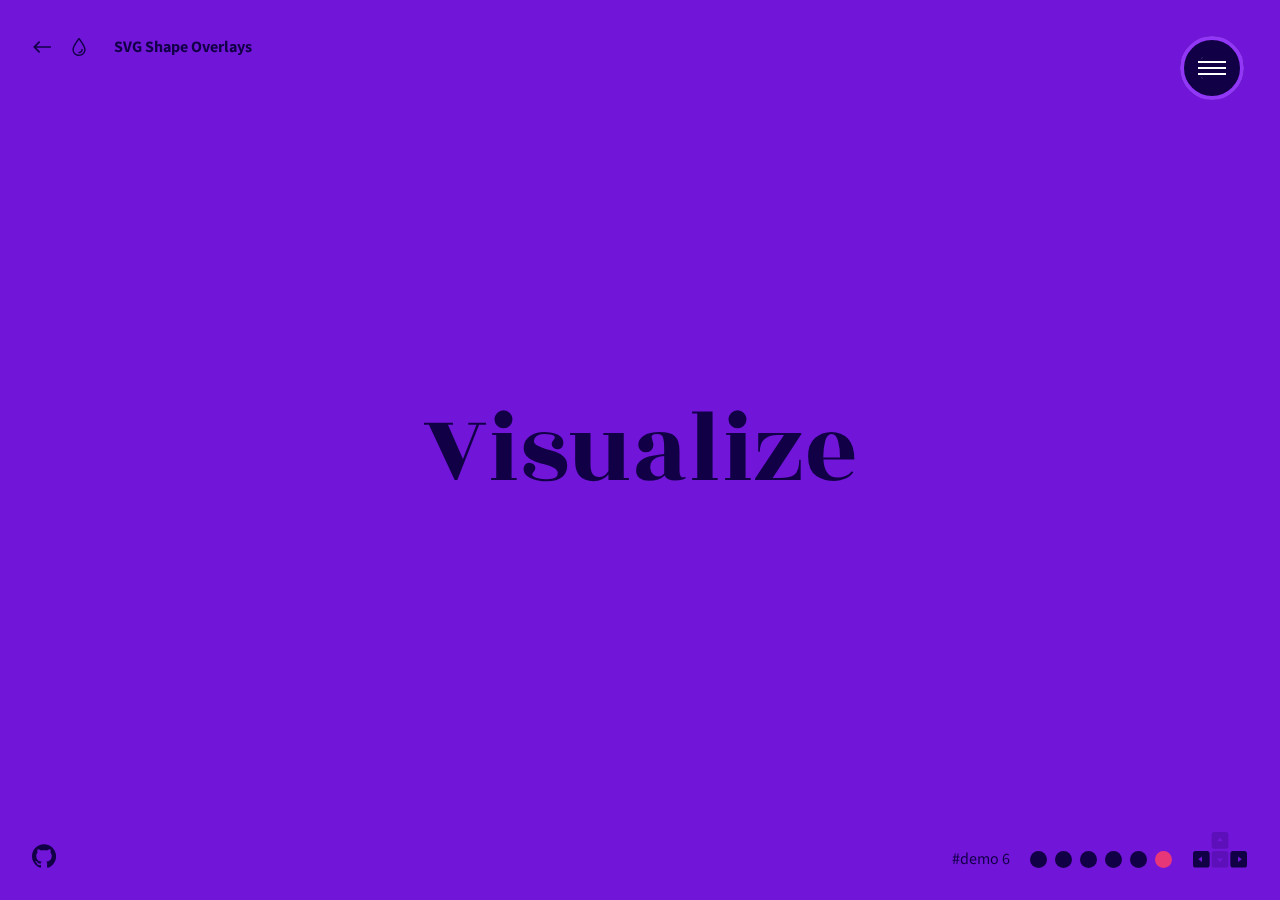
<file: index6.html>
<!DOCTYPE html>
<html lang="en" class="no-js">
	<head>
		<meta charset="UTF-8" />
		<meta name="viewport" content="width=device-width, initial-scale=1">
		<title>SVG Shape Overlays | Demo 6 | Codrops</title>
		<meta name="description" content="A set of morphing shape overlays with SVG" />
		<meta name="keywords" content="shape, SVG, morphing, web development, web design, javascript" />
		<meta name="author" content="Codrops" />
		<link rel="shortcut icon" href="favicon.ico">
		<link href="https://fonts.googleapis.com/css?family=Source+Sans+Pro:200,400|Rozha+One" rel="stylesheet">
		<link rel="stylesheet" type="text/css" href="css/normalize.css" />
		<link rel="stylesheet" type="text/css" href="css/demo.css" />
		<script>document.documentElement.className = 'js';</script>
	</head>
	<body class="demo-6">
		<svg class="hidden">
			<symbol id="icon-arrow" viewBox="0 0 24 24">
				<title>arrow</title>
				<polygon points="6.3,12.8 20.9,12.8 20.9,11.2 6.3,11.2 10.2,7.2 9,6 3.1,12 9,18 10.2,16.8 "/>
			</symbol>
			<symbol id="icon-drop" viewBox="0 0 24 24">
				<title>drop</title>
				<path d="M12,21c-3.6,0-6.6-3-6.6-6.6C5.4,11,10.8,4,11.4,3.2C11.6,3.1,11.8,3,12,3s0.4,0.1,0.6,0.3c0.6,0.8,6.1,7.8,6.1,11.2C18.6,18.1,15.6,21,12,21zM12,4.8c-1.8,2.4-5.2,7.4-5.2,9.6c0,2.9,2.3,5.2,5.2,5.2s5.2-2.3,5.2-5.2C17.2,12.2,13.8,7.3,12,4.8z"/><path d="M12,18.2c-0.4,0-0.7-0.3-0.7-0.7s0.3-0.7,0.7-0.7c1.3,0,2.4-1.1,2.4-2.4c0-0.4,0.3-0.7,0.7-0.7c0.4,0,0.7,0.3,0.7,0.7C15.8,16.5,14.1,18.2,12,18.2z"/>
			</symbol>
			<symbol id="icon-github" viewBox="0 0 32.6 31.8">
				<title>github</title>
				<path d="M16.3,0C7.3,0,0,7.3,0,16.3c0,7.2,4.7,13.3,11.1,15.5c0.8,0.1,1.1-0.4,1.1-0.8c0-0.4,0-1.4,0-2.8c-4.5,1-5.5-2.2-5.5-2.2c-0.7-1.9-1.8-2.4-1.8-2.4c-1.5-1,0.1-1,0.1-1c1.6,0.1,2.5,1.7,2.5,1.7c1.5,2.5,3.8,1.8,4.7,1.4c0.1-1.1,0.6-1.8,1-2.2c-3.6-0.4-7.4-1.8-7.4-8.1c0-1.8,0.6-3.2,1.7-4.4C7.4,10.7,6.8,9,7.7,6.8c0,0,1.4-0.4,4.5,1.7c1.3-0.4,2.7-0.5,4.1-0.5c1.4,0,2.8,0.2,4.1,0.5c3.1-2.1,4.5-1.7,4.5-1.7c0.9,2.2,0.3,3.9,0.2,4.3c1,1.1,1.7,2.6,1.7,4.4c0,6.3-3.8,7.6-7.4,8c0.6,0.5,1.1,1.5,1.1,3c0,2.2,0,3.9,0,4.5c0,0.4,0.3,0.9,1.1,0.8c6.5-2.2,11.1-8.3,11.1-15.5C32.6,7.3,25.3,0,16.3,0z"/>
			</symbol>
			<symbol id="icon-keyboard" viewBox="0 0 100 70">
				<title>keyboard</title>
				<!-- https://thenounproject.com/term/keyboard/783/ by Paul te Kortschot from the Noun Project -->
				<path d="M 60.94,1.83 39.22,1.83 C 36.71,1.83 34.67,3.86 34.67,6.376 L 34.67,28.1 C 34.67,30.61 36.71,32.65 39.22,32.65 L 60.94,32.65 C 63.45,32.65 65.5,30.61 65.5,28.1 L 65.5,6.376 C 65.5,3.86 63.45,1.83 60.94,1.83 Z M 44.79,18.63 50.08,11.74 55.37,18.63 Z" opacity="0.2"/>
				<path d="M 60.86,36.75 39.14,36.75 C 36.63,36.75 34.59,38.79 34.59,41.3 L 34.59,63.02 C 34.59,65.53 36.63,67.57 39.14,67.57 L 60.86,67.57 C 63.38,67.57 65.41,65.53 65.41,63.02 L 65.41,41.3 C 65.42,38.79 63.38,36.75 60.86,36.75 Z M 50.08,57.45 44.79,50.55 55.37,50.55 Z" opacity="0.2" />
				<path d="M 95.45,36.75 73.73,36.75 C 71.22,36.75 69.18,38.79 69.18,41.3 L 69.18,63.02 C 69.18,65.53 71.22,67.57 73.73,67.57 L 95.45,67.57 C 97.97,67.57 100,65.53 100,63.02 L 100,41.3 C 100,38.79 97.97,36.75 95.45,36.75 Z M 83.4,57.45 83.4,46.86 90.3,52.16 Z" />
				<path d="M 26.27,36.75 4.55,36.75 C 2.037,36.75 0,38.79 0,41.3 L 0,63.02 C 0,65.53 2.037,67.57 4.55,67.57 L 26.27,67.57 C 28.78,67.57 30.82,65.53 30.82,63.02 L 30.82,41.3 C 30.82,38.79 28.78,36.75 26.27,36.75 Z M 16.69,57.45 9.79,52.16 16.69,46.86 Z" />
			</symbol>
		</svg>
		<main class="main main--demo-6">
			<div class="content content--fixed">
				<header class="codrops-header">
					<div class="codrops-links">
						<a class="codrops-icon codrops-icon--prev" href="https://tympanus.net/Development/LiquidDistortion/" title="Previous Demo"><svg class="icon icon--arrow"><use xlink:href="#icon-arrow"></use></svg></a>
						<a class="codrops-icon codrops-icon--drop" href="https://tympanus.net/codrops/?p=32699" title="Back to the article"><svg class="icon icon--drop"><use xlink:href="#icon-drop"></use></svg></a>
					</div>
					<h1 class="codrops-header__title">SVG Shape Overlays</h1>
				</header>
				<a class="github" href="https://github.com/ykob/shape-overlays" title="Find this project on GitHub"><svg class="icon icon--github"><use xlink:href="#icon-github"></use></svg></a>
				<nav class="demos">
					<svg class="icon icon--keyboard"><use xlink:href="#icon-keyboard"></use></svg>
					<a class="demo" href="index.html"><span>Demo 1</span></a>
					<a class="demo" href="index2.html"><span>Demo 2</span></a>
					<a class="demo" href="index3.html"><span>Demo 3</span></a>
					<a class="demo" href="index4.html"><span>Demo 4</span></a>
					<a class="demo" href="index5.html"><span>Demo 5</span></a>
					<a class="demo demo--current" href="index6.html"><span>Demo 6</span></a>
				</nav>
			</div>
			<div class="content content--demo-6">
				<div class="hamburger hamburger--demo-6 js-hover">
					<div class="hamburger__line hamburger__line--01">
						<div class="hamburger__line-in hamburger__line-in--01 hamburger__line-in--demo-5"></div>
					</div>
					<div class="hamburger__line hamburger__line--02">
						<div class="hamburger__line-in hamburger__line-in--02 hamburger__line-in--demo-5"></div>
					</div>
					<div class="hamburger__line hamburger__line--03">
						<div class="hamburger__line-in hamburger__line-in--03 hamburger__line-in--demo-5"></div>
					</div>
					<div class="hamburger__line hamburger__line--cross01">
						<div class="hamburger__line-in hamburger__line-in--cross01 hamburger__line-in--demo-5"></div>
					</div>
					<div class="hamburger__line hamburger__line--cross02">
						<div class="hamburger__line-in hamburger__line-in--cross02 hamburger__line-in--demo-5"></div>
					</div>
				</div>
				<div class="demo-title demo-title--demo-6">Visualize</div>
				<div class="global-menu">
					<div class="global-menu__wrap">
						<a class="global-menu__item global-menu__item--demo-6" href="#">Data Science</a>
						<a class="global-menu__item global-menu__item--demo-6" href="#">Research</a>
						<a class="global-menu__item global-menu__item--demo-6" href="#">Case Studies</a>
						<a class="global-menu__item global-menu__item--demo-6" href="#">Contact</a>
					</div>
				</div>
				<svg class="shape-overlays" viewBox="0 0 100 100" preserveAspectRatio="none">
					<defs>
						<linearGradient id="gradient1" x1="0%" y1="0%" x2="0%" y2="100%">
							<stop offset="0%"   stop-color="#00c99b"/>
							<stop offset="100%" stop-color="#ff0ea1"/>
						</linearGradient>
						<linearGradient id="gradient2" x1="0%" y1="0%" x2="0%" y2="100%">
							<stop offset="0%"   stop-color="#ffd392"/>
							<stop offset="100%" stop-color="#ff3898"/>
						</linearGradient>
						<linearGradient id="gradient3" x1="0%" y1="0%" x2="0%" y2="100%">
							<stop offset="0%"   stop-color="#110046"/>
							<stop offset="100%" stop-color="#32004a"/>
						</linearGradient>
					</defs>
					<path class="shape-overlays__path"></path>
					<path class="shape-overlays__path"></path>
					<path class="shape-overlays__path"></path>
				</svg>
			</div>
		</main>
		<script src="js/demo.js"></script>
		<script src="js/easings.js"></script>
		<script src="js/demo6.js"></script>
	</body>
</html>
</file>
<file: css/demo.css>
*,
*::after,
*::before {
	box-sizing: border-box;
}

html {
	background: #000;
}

body {
	font-family: 'Source Sans Pro', Avenir, 'Helvetica Neue', Helvetica, Arial, sans-serif;
	min-height: 100vh;
	color: #57585c;
	color: var(--color-text);	
	background-color: #fff;
	background-color: var(--color-bg);
	-webkit-font-smoothing: antialiased;
	-moz-osx-font-smoothing: grayscale;
}

/* Color schemes */
.demo-1 {
	--color-text: #fff;
	--color-bg: #ddd;
	--color-link: #fff;
	--color-link-hover: #2735da;
	--color-info: #fff;
	--color-main-bg: #171619;
	--path-fill-1: #413f46;
	--path-fill-2: #e6e5ea;
	--path-fill-3: #cccccc;
	--color-title: #fff;
	--font-family-title: 'Montserrat', sans-serif;
	--font-size-title: 7vmax;
	--font-weight-title: 700;
	--color-menu: #171616;
	--color-menu-hover: #ffffff;
	--font-family-menu: 'Montserrat', sans-serif;
	--font-size-menu: 3vmax;
	--font-weight-menu: 700;
	--button-bg: #fff;
	--button-circle: #6b6b6b;
	--button-line: #222;
}

.demo-2 {
	--color-text: #fff;
	--color-bg: #333;
	--color-link: #fff;
	--color-link-hover: #f44e5e;
	--color-info: #fff;
	--color-main-bg: #efcb7b;
	--path-fill-1: #dce3f1;
	--path-fill-2: #869ccc;
	--path-fill-3: #30436f;
	--path-fill-4: #0d1831;
	--color-title: #fff;
	--font-family-title: inherit;
	--font-size-title: 6vmax;
	--font-weight-title: 200;
	--color-menu: #fff;
	--color-menu-hover: #fff;
	--font-family-menu: inherit;
	--font-size-menu: 4vmax;
	--font-weight-menu: 200;
	--button-bg: #fff;
	--button-circle: #fff;
	--button-line: #222;
}

.demo-3 {
	--color-text: #fbd54a;
	--color-bg: #333;
	--color-link: #4d4f5f;
	--color-link-hover: #bfb5b5;
	--color-info: #fff;
	--color-main-bg: #24262d;
	--path-fill-1: #000000;
	--path-fill-2: #1d1d1f;
	--path-fill-3: #fbd54a;
	--color-title: #fff;
	--font-family-title: 'Arapey', serif;
	--font-size-title: 5vmax;
	--font-weight-title: 400;
	--color-menu: #000000;
	--color-menu-hover: #fff;
	--font-family-menu: 'Arapey', serif;
	--font-size-menu: 4vmax;
	--font-weight-menu: 400;
	--button-bg: #fff;
	--button-circle: #ada4a4;
	--button-line: #222;
}

.demo-4 {
	--color-text: #fff;
	--color-bg: #333;
	--color-link: #1b198c;
	--color-link-hover: #d3eaa2;
	--color-info: #fff;
	--color-main-bg: #3735d0;
	--path-fill-1: #241e84;
	--path-fill-2: #d3eaa2;
	--color-title: #fff;
	--font-family-title: 'Pompiere', serif;
	--font-size-title: 6vmax;
	--font-weight-title: 300;
	--color-menu: #3735d0;
	--color-menu-hover: #b2dc53;
	--font-family-menu: var(--font-family-title);
	--font-size-menu: 4vmax;
	--font-weight-menu: 300;
	--button-bg: #b3dc53;
	--button-circle: #1b198b;
	--button-line: #fff;
}

.demo-5 {
	--color-text: #c04444;
	--color-bg: #333;
	--color-link: #2d2c2b;
	--color-link-hover: #c14343;
	--color-info: #fff;
	--color-main-bg: #ece7de;
	--path-fill-1: #c04444;
	--path-fill-2: #1b1a19;
	--color-title: inherit;
	--font-family-title: 'Playfair Display', serif;
	--font-size-title: 6vmax;
	--font-weight-title: 700;
	--color-menu: #ffffff;
	--color-menu-hover: #c14343;
	--font-family-menu: var(--font-family-title);
	--font-size-menu: 3.5vmax;
	--font-weight-menu: 400;
	--button-bg: #fff;
	--button-circle: #c14343;
	--button-line: #2d2c2b;
}

.demo-6 {
	--color-text: #120047;
	--color-bg: #333;
	--color-link: #110046;
	--color-link-hover: #e83779;
	--color-info: #fff;
	--color-main-bg: #7115d8;
	--path-fill-1: url(#gradient1);
	--path-fill-2: url(#gradient2);
	--path-fill-3: url(#gradient3);
	--color-title: inherit;
	--font-family-title: 'Rozha One', serif;
	--font-size-title: 8vmax;
	--font-weight-title: 400;
	--color-menu: #ffffff;
	--color-menu-hover: #c14343;
	--font-family-menu: var(--font-family-title);
	--font-size-menu: 3.5vmax;
	--font-weight-menu: 400;
	--button-bg: #120047;
	--button-circle: #9236f7;
	--button-line: #ffffff;
}

/* Fade effect */
.js body {
	opacity: 0;
	transition: opacity 0.3s;		
}

.js body.render {
	opacity: 1;
}

a {
	text-decoration: none;
	color: #5d93d8;
	color: var(--color-link);
	outline: none;
}

a:hover,
a:focus {
	color: #423c2b;
	color: var(--color-link-hover);
	outline: none;
}

.hidden {
	position: absolute;
	overflow: hidden;
	width: 0;
	height: 0;
	pointer-events: none;
}

/* Icons */
.icon {
	display: block;
	width: 1.5em;
	height: 1.5em;
	margin: 0 auto;
	fill: currentColor;
}

.icon--keyboard {
	display: none;
}

main {
	position: relative;
	width: 100%;
	min-height: 100vh;
	background-color: var(--color-main-bg);
}

.content {
	position: relative;
	display: flex;
	justify-content: center;
	align-items: center;
	min-height: 100vh;
	margin: 0 auto;
	pointer-events: none;
}

.content--fixed {
	position: fixed;
	top: 0;
	left: 0;
	display: grid;
	align-content: space-between;
	width: 100%;
	max-width: none;
	min-height: 0;
	height: 100vh;
	padding: 1.5em;
	grid-template-columns: 50% 50%;
	grid-template-rows: auto auto 4em;
	grid-template-areas: 'header ...'
	'... ...'
	'github demos';
}

.content--fixed a {
	pointer-events: auto;
}

/* Header */
.codrops-header {
	position: relative;
	z-index: 100;
	display: flex;
	flex-direction: row;
	align-items: flex-start;
	align-items: center;
	align-self: start;
	grid-area: header;
	justify-self: start;
}

.codrops-header__title {
	font-size: 1em;
	font-weight: bold;
	margin: 0;
	padding: 0.75em 0;
}

.info {
	margin: 0 0 0 1.25em;
	font-style: italic;
	color: var(--color-info);
	font-weight: bold;
}

.github {
	display: block;
	align-self: end;
	grid-area: github;
	justify-self: start;
	margin: 0.5em;
}

.demos {
	position: relative;
	display: block;
	align-self: end;
	text-align: center;
	grid-area: demos;
	margin-bottom: 0.5em;
}

.demo {
	margin: 0 0.15em;
}

.demo:hover,
.demo:focus {
	opacity: 0.5;
}

.demo span {
	white-space: nowrap;
	text-transform: lowercase;
	pointer-events: none;
}

.demo span::before {
	content: '#';
}

a.demo--current {
	pointer-events: none;
}

/* Top Navigation Style */
.codrops-links {
	position: relative;
	display: flex;
	justify-content: center;
	margin: 0 1em 0 0;
	text-align: center;
	white-space: nowrap;
}

.codrops-icon {
	display: inline-block;
	margin: 0.15em;
	padding: 0.25em;
}

.demo-title {
	color: var(--color-title);
	font-family: var(--font-family-title);
	font-size: var(--font-size-title);
	font-weight: var(--font-weight-title);
}

.global-menu {
	width: 100vw;
	height: 90vh;
	display: flex;
	justify-content: center;
	align-items: center;
	position: fixed;
	top: 0;
	left: 0;
	pointer-events: none;
	z-index: 100;
}

.demo-5 .global-menu {
	text-align: center;
}

.global-menu__item {
	color: var(--color-menu);
	font-family: var(--font-family-menu);
	font-size: var(--font-size-menu);
	font-weight: var(--font-weight-menu);
	opacity: 0;
	transform: translateY(-100%);
	pointer-events: none;
	display: block;
	margin: 0.25em 0;
	transition: transform 0.3s, opacity 0.3s;
	transition-timing-function: ease-in;
}

.global-menu__item--demo-2:nth-child(odd) {
	transform: translateY(-100%) rotate(10deg);
}

.global-menu__item--demo-2:nth-child(even) {
	transform: translateY(-100%) rotate(-10deg);
}

.global-menu__item--demo-3 {
	transition: transform 0.1s, opacity 0.1s;
	transform: translateY(100%);
	transition-timing-function: ease-out;
}

.global-menu__item--demo-4,
.global-menu__item--demo-5 {
	transition: transform 0.1s, opacity 0.1s;
	transition-timing-function: ease-out;
}

.global-menu__item--demo-4 {
	transform: translateX(40%);
}

.global-menu__item--demo-5:nth-child(odd) {
	transform: translateX(100%) rotate(10deg) scale(0.5);
}

.global-menu__item--demo-5:nth-child(even) {
	transform: translateX(100%) rotate(-10deg) scale(0.5);
}

.global-menu__item--demo-6 {
	transform: translateY(100%);
}

.global-menu__item:hover {
	color: var(--color-menu-hover);
}

.global-menu__item.is-opened {
	opacity: 1;
	transform: translateY(0) rotate(0);
	pointer-events: auto;
	transition-timing-function: ease;
}

.global-menu__item--demo-4.is-opened,
.global-menu__item--demo-5.is-opened {
	transform: translateX(0) rotate(0);
}

.global-menu__item--demo-4.is-opened {
	transition-timing-function: cubic-bezier(0.230, 1.000, 0.355, 1.400);
}

.global-menu__item:nth-of-type(1) {
	transition-delay: 0s;
}

.global-menu__item.is-opened:nth-of-type(1) {
	transition-delay: 0.85s;
}

.global-menu__item:nth-of-type(2) {
	transition-delay: 0.05s;
}

.global-menu__item.is-opened:nth-of-type(2) {
	transition-delay: 0.8s;
}

.global-menu__item:nth-of-type(3) {
	transition-delay: 0.1s;
}

.global-menu__item.is-opened:nth-of-type(3) {
	transition-delay: 0.75s;
}

.global-menu__item:nth-of-type(4) {
	transition-delay: 0.15s;
}

.global-menu__item.is-opened:nth-of-type(4) {
	transition-delay: 0.7s;
}

/* demo 2 */
.global-menu__item--demo-2:nth-of-type(1) {
	transition-delay: 0s;
}

.global-menu__item--demo-2.is-opened:nth-of-type(1) {
	transition-delay: 0.85s;
}

.global-menu__item--demo-2:nth-of-type(2) {
	transition-delay: 0.05s;
}

.global-menu__item--demo-2.is-opened:nth-of-type(2) {
	transition-delay: 0.8s;
}

.global-menu__item--demo-2:nth-of-type(3) {
	transition-delay: 0.1s;
}

.global-menu__item--demo-2.is-opened:nth-of-type(3) {
	transition-delay: 0.75s;
}

.global-menu__item--demo-2:nth-of-type(4) {
	transition-delay: 0.15s;
}

.global-menu__item--demo-2.is-opened:nth-of-type(4) {
	transition-delay: 0.7s;
}

/* demo 3 */
.global-menu__item--demo-3.is-opened {
	transition-duration: 0.3s;
}

.global-menu__item--demo-3:nth-of-type(1) {
	transition-delay: 0s;
}

.global-menu__item--demo-3.is-opened:nth-of-type(1) {
	transition-delay: 0.65s;
}

.global-menu__item--demo-3:nth-of-type(2) {
	transition-delay: 0s;
}

.global-menu__item--demo-3.is-opened:nth-of-type(2) {
	transition-delay: 0.7s;
}

.global-menu__item--demo-3:nth-of-type(3) {
	transition-delay: 0s;
}

.global-menu__item--demo-3.is-opened:nth-of-type(3) {
	transition-delay: 0.75s;
}

.global-menu__item--demo-3:nth-of-type(4) {
	transition-delay: 0s;
}

.global-menu__item--demo-3.is-opened:nth-of-type(4) {
	transition-delay: 0.8s;
}

/* demo 4 */
.global-menu__item--demo-4.is-opened {
	transition-duration: 0.6s;
}

.global-menu__item--demo-4:nth-of-type(1) {
	transition-delay: 0s;
}

.global-menu__item--demo-4.is-opened:nth-of-type(1) {
	transition-delay: 0.45s;
}

.global-menu__item--demo-4:nth-of-type(2) {
	transition-delay: 0.05s;
}

.global-menu__item--demo-4.is-opened:nth-of-type(2) {
	transition-delay: 0.5s;
}

.global-menu__item--demo-4:nth-of-type(3) {
	transition-delay: 0.1s;
}

.global-menu__item--demo-4.is-opened:nth-of-type(3) {
	transition-delay: 0.55s;
}

.global-menu__item--demo-4:nth-of-type(4) {
	transition-delay: 0.15s;
}

.global-menu__item--demo-4.is-opened:nth-of-type(4) {
	transition-delay: 0.6s;
}

/* demo 5 */
.global-menu__item--demo-5.is-opened {
	transition-duration: 0.4s;
}

.global-menu__item--demo-5:nth-of-type(1) {
	transition-delay: 0s;
}

.global-menu__item--demo-5.is-opened:nth-of-type(1) {
	transition-delay: 0.55s;
}

.global-menu__item--demo-5:nth-of-type(2) {
	transition-delay: 0.05s;
}

.global-menu__item--demo-5.is-opened:nth-of-type(2) {
	transition-delay: 0.6s;
}

.global-menu__item--demo-5:nth-of-type(3) {
	transition-delay: 0.1s;
}

.global-menu__item--demo-5.is-opened:nth-of-type(3) {
	transition-delay: 0.65s;
}

.global-menu__item--demo-5:nth-of-type(4) {
	transition-delay: 0.15s;
}

.global-menu__item--demo-5.is-opened:nth-of-type(4) {
	transition-delay: 0.7s;
}

/* demo 6 */
.global-menu__item--demo-6.is-opened {
	transition-duration: 0.8s;
}

.global-menu__item--demo-6:nth-of-type(1) {
	transition-delay: 0.25s;
}

.global-menu__item--demo-6.is-opened:nth-of-type(1) {
	transition-delay: 1s;
}

.global-menu__item--demo-6:nth-of-type(2) {
	transition-delay: 0.2s;
}

.global-menu__item--demo-6.is-opened:nth-of-type(2) {
	transition-delay: 1.1s;
}

.global-menu__item--demo-6:nth-of-type(3) {
	transition-delay: 0.15s;
}

.global-menu__item--demo-6.is-opened:nth-of-type(3) {
	transition-delay: 1.2s;
}

.global-menu__item--demo-6:nth-of-type(4) {
	transition-delay: 0.1s;
}

.global-menu__item--demo-6.is-opened:nth-of-type(4) {
	transition-delay: 1.3s;
}

.shape-overlays {
	width: 100vw;
	height: 100vh;
	pointer-events: none;
	position: fixed;
	top: 0;
	left: 0;
}

.shape-overlays.is-opened {
	pointer-events: auto;
}

.shape-overlays__path:nth-of-type(1) {
	fill: var(--path-fill-1);
}

.shape-overlays__path:nth-of-type(2) {
	fill: var(--path-fill-2);
}

.shape-overlays__path:nth-of-type(3) {
	fill: var(--path-fill-3);
}

.shape-overlays__path:nth-of-type(4) {
	fill: var(--path-fill-4);
}

@-webkit-keyframes intervalHamburgerBorder {
	0% {
		opacity: 1;
		-webkit-transform: scale(1);
		transform: scale(1);
	}
	80% {
		-webkit-transform: scale(1.6);
		transform: scale(1.6);
	}
	100% {
		opacity: 0;
		-webkit-transform: scale(1.6);
		transform: scale(1.6);
	}
}

@keyframes intervalHamburgerBorder {
	0% {
		opacity: 1;
		-webkit-transform: scale(1);
		transform: scale(1);
	}
	80% {
		-webkit-transform: scale(1.6);
		transform: scale(1.6);
	}
	100% {
		opacity: 0;
		-webkit-transform: scale(1.6);
		transform: scale(1.6);
	}
}

.hamburger {
	width: 64px;
	height: 64px;
	display: block;
	position: relative;
	cursor: pointer;
	position: absolute;
	top: 2.25em;
	right: 2.25em;
	z-index: 110;
	border-radius: 50%;
	background-color: var(--button-bg);
	pointer-events: auto;
	-webkit-tap-highlight-color: rgba(0,0,0,0);
}

.hamburger::after {
	width: 64px;
	height: 64px;
	box-sizing: border-box;
	content: '';
	display: block;
	position: absolute;
	top: 0;
	left: 0;
	pointer-events: none;
	border: 4px solid var(--button-circle);
	border-radius: 50%;
	-webkit-animation-duration: 1.2s;
	animation-duration: 1.2s;
	-webkit-animation-name: intervalHamburgerBorder;
	animation-name: intervalHamburgerBorder;
	-webkit-animation-iteration-count: infinite;
	animation-iteration-count: infinite;
}

.hamburger__line {
	width: 28px;
	height: 2px;
	overflow: hidden;
	position: absolute;
	z-index: 10;
}

.hamburger__line-in {
	width: 84px;
	height: 2px;
	position: absolute;
	top: 0;
	left: 0;
}

.hamburger__line-in::before,
.hamburger__line-in::after {
	width: 28px;
	height: 2px;
	content: '';
	display: block;
	position: absolute;
	top: 0;
	background-color: var(--button-line);
}

.hamburger__line-in::before {
	left: -56px;
}

.hamburger__line-in::after {
	left: 0;
}

.hamburger__line--01,
.hamburger__line--02,
.hamburger__line--03,
.hamburger__line--cross01,
.hamburger__line--cross02 {
	left: 18px;
}

.hamburger__line--01 {
	top: 24.6px;
}

.hamburger__line--02,
.hamburger__line--cross01,
.hamburger__line--cross02 {
	top: 31px;
}

.hamburger__line--03 {
	top: 37.4px;
}

.hamburger__line--cross01 {
	-webkit-transform: rotate(45deg);
	transform: rotate(45deg);
}

.hamburger__line--cross02 {
	-webkit-transform: rotate(-45deg);
	transform: rotate(-45deg);
}

.hamburger__line {
	-webkit-transition-duration: 0.6s;
	transition-duration: 0.6s;
	-webkit-transition-timing-function: cubic-bezier(0.19, 1, 0.22, 1);
	transition-timing-function: cubic-bezier(0.19, 1, 0.22, 1);
}

.hamburger__line-in {
	-webkit-transition-duration: 0.6s;
	transition-duration: 0.6s;
	-webkit-transition-timing-function: cubic-bezier(0.19, 1, 0.22, 1);
	transition-timing-function: cubic-bezier(0.19, 1, 0.22, 1);
}

.hamburger__line-in::before,
.hamburger__line-in::after {
	-webkit-transition-timing-function: cubic-bezier(0.19, 1, 0.22, 1);
	transition-timing-function: cubic-bezier(0.19, 1, 0.22, 1);
	-webkit-transition-property: -webkit-transform;
	transition-property: -webkit-transform;
	transition-property: transform;
	transition-property: transform, -webkit-transform;
}

.hamburger__line-in--cross01,
.hamburger__line-in--cross02 {
	-webkit-transform: translateX(-33.3%);
	transform: translateX(-33.3%);
}

.hamburger__line-in--01 {
	-webkit-transition-delay: 0.2s;
	transition-delay: 0.2s;
}

.hamburger__line-in--02 {
	-webkit-transition-delay: 0.25s;
	transition-delay: 0.25s;
}

.hamburger__line-in--02::before,
.hamburger__line-in--02::after {
	-webkit-transition-delay: 0.05s;
	transition-delay: 0.05s;
}

.hamburger__line-in--03 {
	-webkit-transition-delay: 0.3s;
	transition-delay: 0.3s;
}

.hamburger__line-in--03::before,
.hamburger__line-in--03::after {
	-webkit-transition-delay: 0.1s;
	transition-delay: 0.1s;
}

.hamburger__line-in--cross01 {
	-webkit-transition-delay: 0.0s;
	transition-delay: 0.0s;
}

.hamburger__line-in--cross02 {
	-webkit-transition-delay: 0.05s;
	transition-delay: 0.05s;
}

.hamburger__line-in--cross02::before,
.hamburger__line-in--cross02::after {
	-webkit-transition-delay: 0.1s;
	transition-delay: 0.1s;
}

.hamburger.is-opened-navi .hamburger__line-in--01,
.hamburger.is-opened-navi .hamburger__line-in--02,
.hamburger.is-opened-navi .hamburger__line-in--03 {
	-webkit-transform: translateX(33.3%);
	transform: translateX(33.3%);
}

.hamburger.is-opened-navi .hamburger__line-in--cross01,
.hamburger.is-opened-navi .hamburger__line-in--cross02 {
	-webkit-transform: translateX(0);
	transform: translateX(0);
}

.hamburger.is-opened-navi .hamburger__line-in--01 {
	-webkit-transition-delay: 0s;
	transition-delay: 0s;
}

.hamburger.is-opened-navi .hamburger__line-in--02 {
	-webkit-transition-delay: 0.05s;
	transition-delay: 0.05s;
}

.hamburger.is-opened-navi .hamburger__line-in--03 {
	-webkit-transition-delay: 0.1s;
	transition-delay: 0.1s;
}

.hamburger.is-opened-navi .hamburger__line-in--cross01 {
	-webkit-transition-delay: 0.25s;
	transition-delay: 0.25s;
}

.hamburger.is-opened-navi .hamburger__line-in--cross02 {
	-webkit-transition-delay: 0.3s;
	transition-delay: 0.3s;
}

.hamburger:hover .hamburger__line-in::before,
.hamburger:hover .hamburger__line-in::after {
	-webkit-transform: translateX(200%);
	transform: translateX(200%);
}

.hamburger:hover .hamburger__line-in--01::before,
.hamburger:hover .hamburger__line-in--01::after,
.hamburger:hover .hamburger__line-in--02::before,
.hamburger:hover .hamburger__line-in--02::after,
.hamburger:hover .hamburger__line-in--03::before,
.hamburger:hover .hamburger__line-in--03::after {
	-webkit-transition-duration: 1s;
	transition-duration: 1s;
}

.hamburger:hover .hamburger__line-in--cross01::before,
.hamburger:hover .hamburger__line-in--cross01::after,
.hamburger:hover .hamburger__line-in--cross02::before,
.hamburger:hover .hamburger__line-in--cross02::after {
	-webkit-transition-duration: 0s;
	transition-duration: 0s;
}

.hamburger.is-opened-navi:hover .hamburger__line-in--cross01::before,
.hamburger.is-opened-navi:hover .hamburger__line-in--cross01::after,
.hamburger.is-opened-navi:hover .hamburger__line-in--cross02::before,
.hamburger.is-opened-navi:hover .hamburger__line-in--cross02::after {
	-webkit-transition-duration: 1s;
	transition-duration: 1s;
}

.hamburger.is-opened-navi:hover .hamburger__line-in--01::before,
.hamburger.is-opened-navi:hover .hamburger__line-in--01::after,
.hamburger.is-opened-navi:hover .hamburger__line-in--02::before,
.hamburger.is-opened-navi:hover .hamburger__line-in--02::after,
.hamburger.is-opened-navi:hover .hamburger__line-in--03::before,
.hamburger.is-opened-navi:hover .hamburger__line-in--03::after {
	-webkit-transition-duration: 0s;
	transition-duration: 0s;
}


@media screen and (min-width: 55em) {
	.icon--keyboard {
		position: absolute;
		right: 0.55em;
		bottom: -30%;
		display: block;
		width: 54px;
		height: 46px;
		fill: var(--color-link);
	}
	.demos {
		display: flex;
		padding-right: 80px;
		justify-self: end;
	}
	.demo {
		display: block;
		width: 17px;
		height: 17px;
		margin: 0 4px;
		border-radius: 50%;
		background: var(--color-link);
	}
	a.demo--current {
		background: var(--color-link-hover);
	}
	.demo span {
		position: absolute;
		line-height: 1;
		right: 100%;
		display: none;
		margin: 0 1em 0 0;
	}
	.demo--current span {
		display: block;
	}
}

@media screen and (max-width: 55em) {
	html,
	body {
		overflow-x: hidden;
		width: 100vw;
		height: 100%;
	}
	.hamburger {
		position: fixed;
		top: 0.5em;
		right: 0.5em;
		transform: scale(0.75);
	}
	.content {
		height: auto;
		min-height: 0;
		padding-bottom: 10em;
		flex-direction: column;
	}
	.content--fixed {
		position: relative;
		z-index: 0;
		display: block;
		padding: 0.85em;
	}
	.codrops-header {
		flex-direction: column;
		align-items: center;
	}
	.codrops-header__title {
		font-weight: bold;
		padding-bottom: 0.25em;
		text-align: center;
	}
	.github {
		display: block;
		margin: 1em auto;
	}
	.codrops-links {
		margin: 0;
	}
}
</file>
